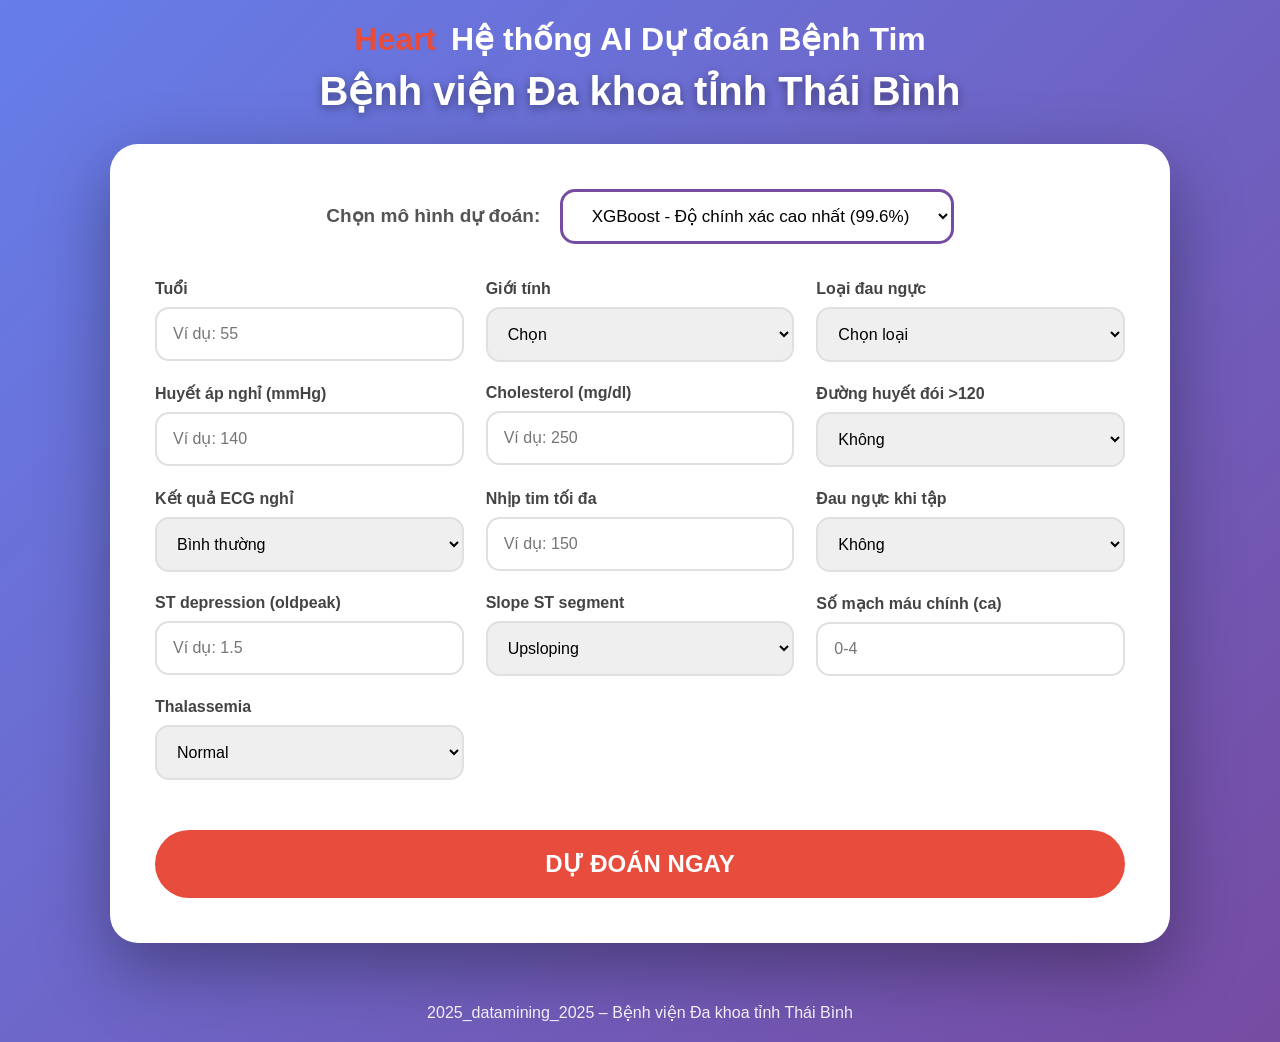
<file: heart-fe/index.html>
<!DOCTYPE html>
<html lang="vi">
<head>
  <meta charset="UTF-8">
  <meta name="viewport" content="width=device-width, initial-scale=1.0">
  <title>Hệ thống Dự đoán Bệnh Tim - Bệnh viện Thái Bình</title>
  <link rel="stylesheet" href="static/style.css">
  <link rel="icon" href="data:,">
</head>
<body>
  <div class="container">
    <header class="header">
      <div class="logo">
        <div class="heart-beat">Heart</div>
        <span>Hệ thống AI Dự đoán Bệnh Tim</span>
      </div>
      <h1>Bệnh viện Đa khoa tỉnh Thái Bình</h1>
    </header>

    <main class="main-content">
      <div class="card">
        <div class="model-selector">
          <label>Chọn mô hình dự đoán:</label>
          <select id="model">
            <option value="xgb">XGBoost - Độ chính xác cao nhất (99.6%)</option>
            <option value="svm">SVM - Rất ổn định trong y khoa (98.5%)</option>
            <option value="mlp">Neural Network (MLP)</option>
            <option value="rf">Random Forest (RF) - Tổng quát tốt</option>
          </select>
        </div>

        <div class="form-grid">
          <div class="input-group"><label>Tuổi</label><input type="number" id="age" placeholder="Ví dụ: 55" required></div>
          <div class="input-group"><label>Giới tính</label><select id="sex"><option value="">Chọn</option><option value="1">Nam</option><option value="0">Nữ</option></select></div>
          <div class="input-group"><label>Loại đau ngực</label><select id="cp"><option value="">Chọn loại</option><option value="0">Typical angina</option><option value="1">Atypical angina</option><option value="2">Non-anginal</option><option value="3">Không triệu chứng</option></select></div>
          <div class="input-group"><label>Huyết áp nghỉ (mmHg)</label><input type="number" id="trestbps" placeholder="Ví dụ: 140"></div>
          <div class="input-group"><label>Cholesterol (mg/dl)</label><input type="number" id="chol" placeholder="Ví dụ: 250"></div>
          <div class="input-group"><label>Đường huyết đói >120</label><select id="fbs"><option value="0">Không</option><option value="1">Có</option></select></div>
          <div class="input-group"><label>Kết quả ECG nghỉ</label><select id="restecg"><option value="0">Bình thường</option><option value="1">ST-T abnormal</option><option value="2">Hypertrophy</option></select></div>
          <div class="input-group"><label>Nhịp tim tối đa</label><input type="number" id="thalach" placeholder="Ví dụ: 150"></div>
          <div class="input-group"><label>Đau ngực khi tập</label><select id="exang"><option value="0">Không</option><option value="1">Có</option></select></div>
          <div class="input-group"><label>ST depression (oldpeak)</label><input type="number" step="0.1" id="oldpeak" placeholder="Ví dụ: 1.5"></div>
          <div class="input-group"><label>Slope ST segment</label><select id="slope"><option value="0">Upsloping</option><option value="1">Flat</option><option value="2">Downsloping</option></select></div>
          <div class="input-group"><label>Số mạch máu chính (ca)</label><input type="number" id="ca" min="0" max="4" placeholder="0-4"></div>
          <div class="input-group"><label>Thalassemia</label><select id="thal"><option value="1">Normal</option><option value="2">Fixed defect</option><option value="3">Reversible defect</option></select></div>
        </div>

        <button class="predict-btn" onclick="predict()">
          <span class="btn-text">DỰ ĐOÁN NGAY</span>
          <span class="loading" style="display:none">Đang phân tích dữ liệu...</span>
        </button>

        <div id="result" class="result-hidden"></div>
      </div>
    </main>

    <footer class="footer">
      <p>2025_datamining_2025 – Bệnh viện Đa khoa tỉnh Thái Bình</p>
    </footer>
  </div>

  <script src="static/app.js"></script>
</body>
</html>
</file>
<file: heart-fe/static/style.css>
* { margin:0; padding:0; box-sizing:border-box; }
body { font-family:'Segoe UI',Arial,sans-serif; background:linear-gradient(135deg,#667eea 0%,#764ba2 100%); min-height:100vh; color:#333; }
.container { max-width:1100px; margin:0 auto; padding:20px; }

.header { text-align:center; color:white; margin-bottom:30px; }
.logo { display:flex; align-items:center; justify-content:center; gap:15px; margin-bottom:10px; font-size:32px; font-weight:bold; }
.heart-beat { color:#e74c3c; animation:pulse 2s infinite; }
@keyframes pulse { 0%,100%{transform:scale(1)} 50%{transform:scale(1.2)} }
.header h1 { font-size:2.5em; text-shadow:0 3px 10px rgba(0,0,0,0.4); }

.card { background:white; border-radius:28px; padding:45px; box-shadow:0 25px 70px rgba(0,0,0,0.35); }
.model-selector { margin-bottom:35px; text-align:center; }
.model-selector label { font-size:19px; font-weight:600; margin-right:15px; color:#555; }
.model-selector select { padding:14px 25px; font-size:17px; border-radius:15px; border:3px solid #764ba2; background:white; }

.form-grid { display:grid; grid-template-columns:repeat(auto-fit,minmax(300px,1fr)); gap:22px; margin-bottom:40px; }
.input-group label { display:block; margin-bottom:9px; font-weight:600; color:#444; }
.input-group input, .input-group select { width:100%; padding:16px; border:2px solid #e0e0e0; border-radius:14px; font-size:16px; transition:0.3s; }
.input-group input:focus, .input-group select:focus { border-color:#764ba2; outline:none; box-shadow:0 0 12px rgba(118,75,162,0.25); }

.predict-btn { width:100%; padding:20px; background:#e74c3c; color:white; border:none; border-radius:50px; font-size:24px; font-weight:bold; cursor:pointer; transition:0.4s; position:relative; margin-top:10px; }
.predict-btn:hover { background:#c0392b; transform:translateY(-4px); box-shadow:0 15px 30px rgba(231,76,60,0.5); }

.result-hidden { display:none; }
.result { margin-top:45px; padding:35px; border-radius:25px; text-align:center; font-size:26px; animation:fadeIn 0.9s; line-height:1.5; }
.result.danger { background:#ffebee; border:5px solid #e74c3c; color:#c62828; }
.result.safe { background:#e8f5e8; border:5px solid #27ae60; color:#1b5e20; }
.result strong { font-size:52px; display:block; margin:20px 0; }

.footer { text-align:center; margin-top:60px; color:rgba(255,255,255,0.9); font-size:16px; }

@keyframes fadeIn { from{opacity:0; transform:translateY(30px)} to{opacity:1; transform:translateY(0)} }
</file>
